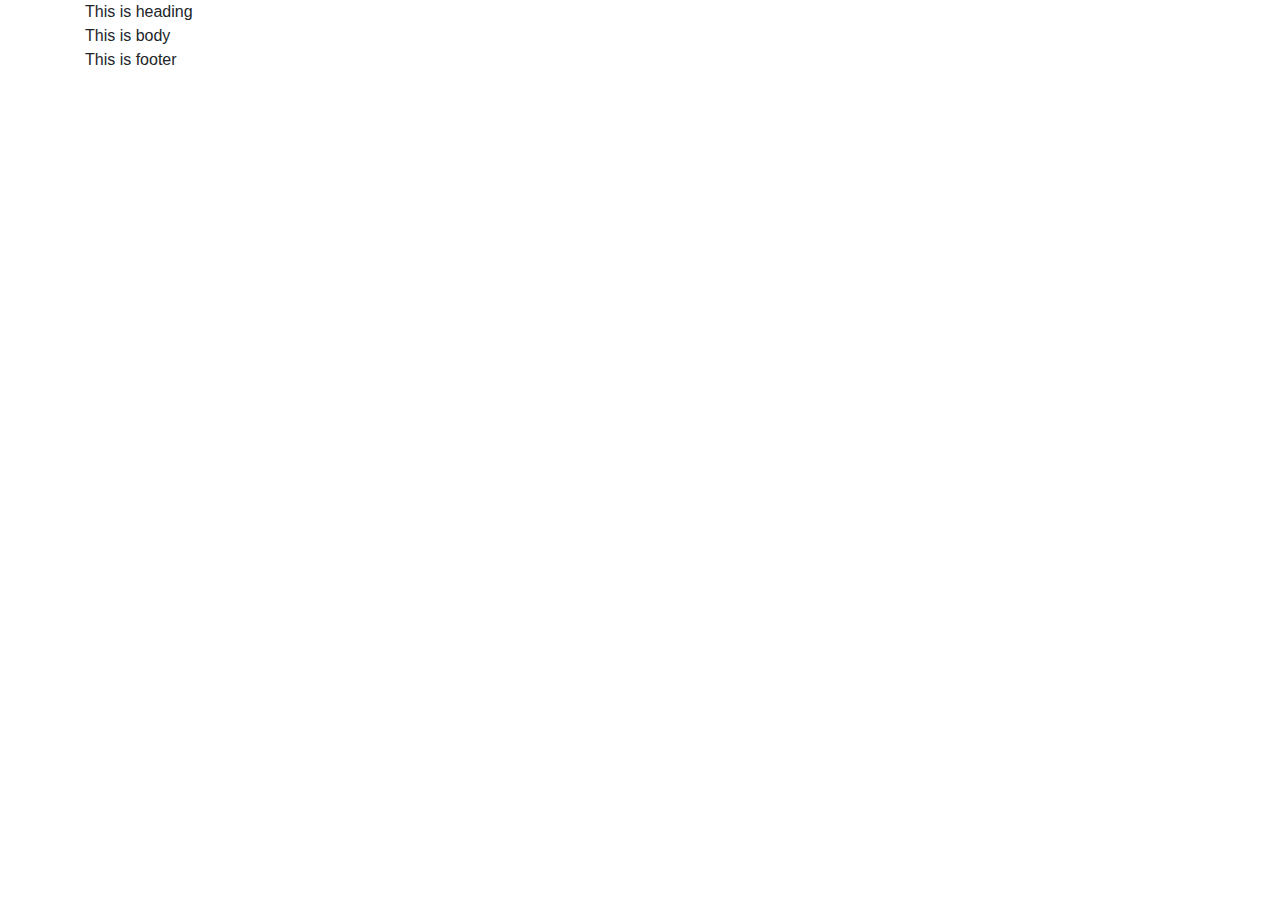
<file: registration.html>
<html>
<head>
<title>
        Registration form
</title>
<link rel="stylesheet" href="https://stackpath.bootstrapcdn.com/bootstrap/4.3.1/css/bootstrap.min.css" integrity="sha384-ggOyR0iXCbMQv3Xipma34MD+dH/1fQ784/j6cY/iJTQUOhcWr7x9JvoRxT2MZw1T" crossorigin="anonymous">
<script src="https://stackpath.bootstrapcdn.com/bootstrap/4.3.1/js/bootstrap.min.js" integrity="sha384-JjSmVgyd0p3pXB1rRibZUAYoIIy6OrQ6VrjIEaFf/nJGzIxFDsf4x0xIM+B07jRM" crossorigin="anonymous"></script>
<script src="https://code.jquery.com/jquery-3.3.1.slim.min.js" integrity="sha384-q8i/X+965DzO0rT7abK41JStQIAqVgRVzpbzo5smXKp4YfRvH+8abtTE1Pi6jizo" crossorigin="anonymous"></script>
<script src="https://cdnjs.cloudflare.com/ajax/libs/popper.js/1.14.7/umd/popper.min.js" integrity="sha384-UO2eT0CpHqdSJQ6hJty5KVphtPhzWj9WO1clHTMGa3JDZwrnQq4sF86dIHNDz0W1" crossorigin="anonymous"></script>

</head>
<body>
  <div class="container">
    <div class="row col-md-6 col-md-offset-3"
    <div class="row">
      <div class="panel panel-primary">
          <div class="panel-heading">
            This is heading
          </div>
          <div class="panel-body">
            This is body
          </div>
          <div class="panel-footer">
            This is footer
          </div>
      </div>
    </div>
  </div>
</div>
</body>
</html>
</file>
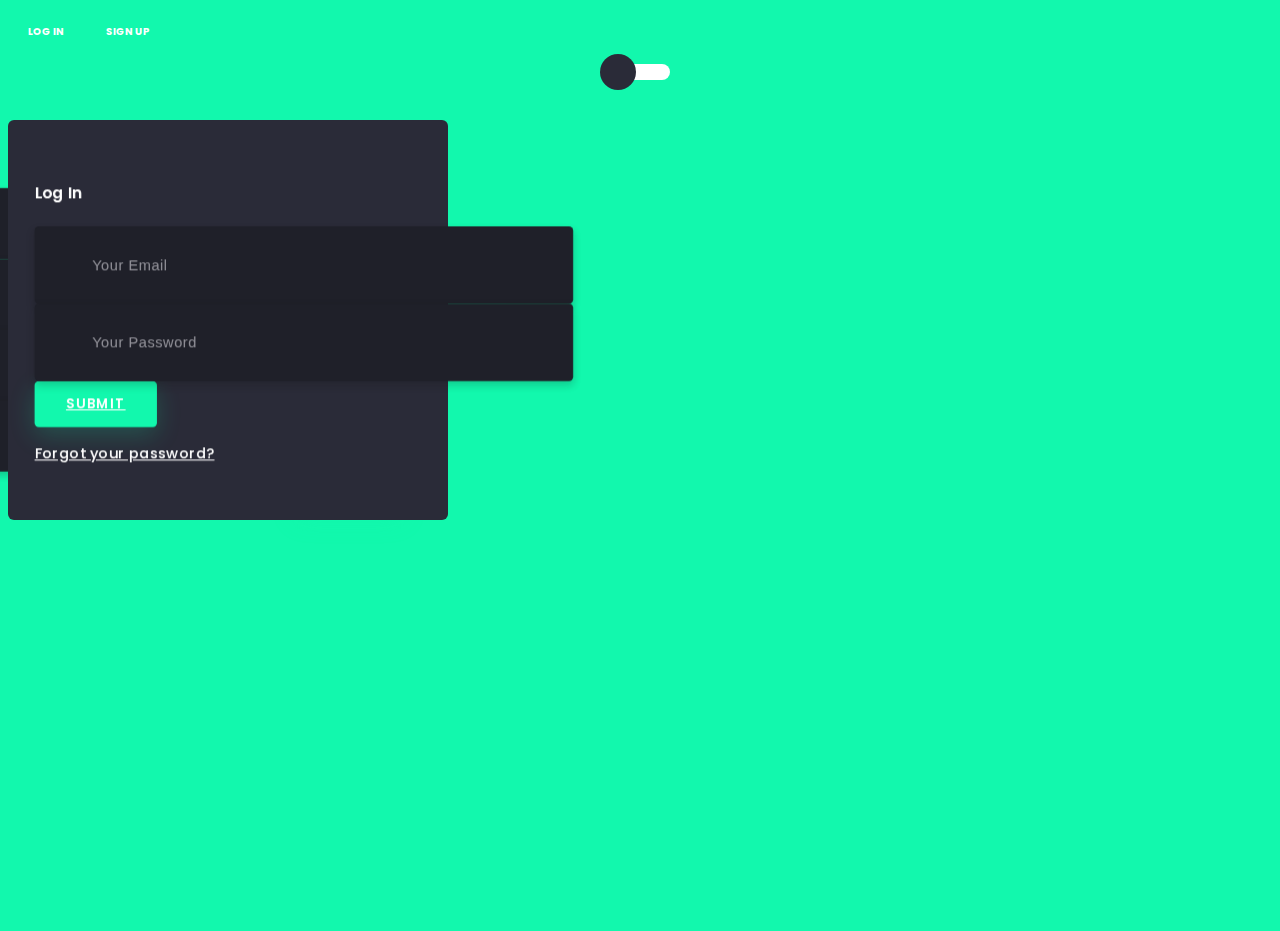
<file: signup.html>
<!DOCTYPE html>
<html lang="en">
<head>
    <meta charset="UTF-8">
    <meta name="viewport" content="width=device-width, initial-scale=1.0">
    <title>Login Form</title>
    <link rel="stylesheet" href="https://stackpath.bootstrapcdn.com/bootstrap/4.5.0/css/bootstrap.min.css" integrity="sha384-9aIt2nRpC12Uk9gS9baDl411NQApFmC26EwAOH8WgZl5MYYxFfc+NcPb1dKGj7Sk" crossorigin="anonymous">
    <link rel="stylesheet" href="https://unicons.iconscout.com/release/v2.1.9/css/unicons.css">
    <link rel="stylesheet" href="sass/style2.css">
</head>
<body>
    <div class="section">
		<div class="container">
		    <div class="row full-height justify-content-center">
				<div class="col-12 text-center align-self-center py-5">
					<div class="section pb-5 pt-5 pt-sm-2 text-center">
						<h6 class="mb-0 pb-3"><span>Log In </span><span>Sign Up</span></h6>
			          	<input class="checkbox" type="checkbox" id="reg-log" name="reg-log"/>
			          	<label for="reg-log"></label>
						<div class="card-3d-wrap mx-auto">
							<div class="card-3d-wrapper">
								<div class="card-front">
									<div class="center-wrap">
										<div class="section text-center">
											<h4 class="mb-4 pb-3">Log In</h4>
											<div class="form-group">
                                                <input type="email" name="logemail"
                                                class="form-style"
                                                placeholder="Your Email"
                                                id="logemail"
                                                autocomplete="none">
												<i class="input-icon uil uil-at"></i>
											</div>
											<div class="form-group mt-2">
                                                <input type="password" name="logpass"
                                                class="form-style"
                                                placeholder="Your Password"
                                                id="logpass" autocomplete="none">
												<i class="input-icon uil uil-lock-alt"></i>
											</div>
											<a href="#" class="btn mt-4">submit</a>
                            				<p class="mb-0 mt-4 text-center">
                                                <a href="#0" class="link">Forgot your password?</a>
                                            </p>
				      					</div>
			      					</div>
			      				</div>
								<div class="card-back">
									<div class="center-wrap">
										<div class="section text-center">
											<h4 class="mb-4 pb-3">Sign Up</h4>
                      <form action="connect.php" method="post">
											<div class="form-group">
                          <input type="text" name="firstName" class="form-style" placeholder="Your Full Name" id="logname" autocomplete="none">
												<i class="input-icon uil uil-user"></i>
											</div>
											<div class="form-group mt-2"> <input type="email" name="email"  class="form-style" placeholder="Your Email" id="logemail" autocomplete="none">
												<i class="input-icon uil uil-at"></i>
											</div>
                      <div class="form-group mt-2">
                        <input type="phone" name="phone"class="form-style"  placeholder="Your Phone number" id="lognum" autocomplete="none">
												<i class="input-icon uil uil-lock-alt"></i>
											</div>
											<div class="form-group mt-2">
                        <input type="password" name="password" class="form-style" placeholder="Your Password" id="logpass" autocomplete="none">
												<i class="input-icon uil uil-lock-alt"></i>
											</div>

											<input type = "submit" class="btn mt-4">
                    </form>
				      					</div>
			      					</div>
			      				</div>
			      			</div>
			      		</div>
			      	</div>
		      	</div>
	      	</div>
	    </div>
	</div>
</body>
</html>
</file>
<file: sass/style2.css>
@import url('https://fonts.googleapis.com/css?family=Poppins:400,500,600,700,800,900');
body{
	font-family: 'Poppins', sans-serif;
	font-weight: 300;
	font-size: 15px;
	line-height: 1.7;
	color: #fff;
	background-color: #12f8ad;
	overflow-x: hidden;
}
a { cursor: pointer; transition: all 200ms linear; }

a:hover { text-decoration: none; }

.link { color: #fff; }

.link:hover { color: #12f8ad; }

p { font-weight: 500; font-size: 14px; line-height: 1.7; }

h4 { font-weight: 600; }

h6 span{
    padding: 0 20px;
    text-transform: uppercase;
    font-weight: 700;
}
.section{
    position: relative;
    width: 100%;
    display: block;
}
.full-height{ min-height: 100vh; }

[type="checkbox"]:checked,
[type="checkbox"]:not(:checked){
    position: absolute;
    left: -9999px;
}
.checkbox:checked + label,
.checkbox:not(:checked) + label{
    position: relative;
    display: block;
    text-align: center;
    width: 60px;
    height: 16px;
    border-radius: 8px;
    padding: 0;
    margin: 10px auto;
    cursor: pointer;
    background-color: #ffffff;
}
.checkbox:checked + label:before,
.checkbox:not(:checked) + label:before{
    position: absolute;
    display: block;
    width: 36px;
    height: 36px;
    border-radius: 50%;
    color: #12f8ad;
    background-color: #2a2b38;
    font-family: 'unicons';
    content: '\eb4f';
    z-index: 20;
    top: -10px;
    left: -10px;
    line-height: 36px;
    text-align: center;
    font-size: 24px;
    transition: all 0.5s ease;
}
.checkbox:checked + label:before {
    transform: translateX(44px) rotate(-270deg);
}
.card-3d-wrap {
    position: relative;
    width: 440px;
    max-width: 100%;
    height: 400px;
    -webkit-transform-style: preserve-3d;
    transform-style: preserve-3d;
    perspective: 800px;
    margin-top: 40px;
}
.card-3d-wrapper {
    width: 100%;
    height: 100%;
    position:absolute;
    top: 0;
    left: 0;
    -webkit-transform-style: preserve-3d;
    transform-style: preserve-3d;
    transition: all 600ms ease-out;
}
.card-front, .card-back {
    width: 100%;
    height: 100%;
    background-color: #2a2b38;
    position: absolute;
    border-radius: 6px;
    left: 0;
    top: 0;
    -webkit-transform-style: preserve-3d;
    transform-style: preserve-3d;
    backface-visibility: hidden;
}
.card-back {
    transform: rotateY(180deg);
}
.checkbox:checked ~ .card-3d-wrap .card-3d-wrapper {
    transform: rotateY(180deg);
}
.center-wrap{
    position: absolute;
    width: 100%;
    padding: 0 35px;
    top: 50%;
    left: 0;
    transform: translate3d(0, -50%, 35px) perspective(100px);
    z-index: 20;
    display: block;
}
.form-group{
    position: relative;
    display: block;
    margin: 0;
    padding: 0;
}
.form-style {
    padding: 13px 20px;
    padding-left: 55px;
    height: 48px;
    width: 100%;
    font-weight: 500;
    border-radius: 4px;
    font-size: 14px;
    line-height: 22px;
    letter-spacing: 0.5px;
    outline: none;
    color: #c4c3ca;
    background-color: #1f2029;
    border: none;
    transition: all 200ms linear;
    box-shadow: 0 4px 8px 0 rgba(21,21,21,.2);
}
.form-style:focus,
.form-style:active {
    border: none;
    outline: none;
    box-shadow: 0 4px 8px 0 rgba(21,21,21,.2);
}
.input-icon {
    position: absolute;
    top: 0;
    left: 18px;
    height: 48px;
    font-size: 24px;
    line-height: 48px;
    text-align: left;
    color: #12f8ad;
    transition: all 200ms linear;
}
.form-group input:-ms-input-placeholder  {
    color: #c4c3ca;
    opacity: 0.7;
    transition: all 200ms linear;
}
.form-group input::-moz-placeholder  {
    color: #c4c3ca;
    opacity: 0.7;
    transition: all 200ms linear;
}
.form-group input:-moz-placeholder  {
    color: #c4c3ca;
    opacity: 0.7;
    transition: all 200ms linear;
}
.form-group input::-webkit-input-placeholder  {
    color: #c4c3ca;
    opacity: 0.7;
    transition: all 200ms linear;
}
.form-group input:focus:-ms-input-placeholder  {
    opacity: 0;
    transition: all 200ms linear;
}
.form-group input:focus::-moz-placeholder  {
    opacity: 0;
    transition: all 200ms linear;
}
.form-group input:focus:-moz-placeholder  {
    opacity: 0;
    transition: all 200ms linear;
}
.form-group input:focus::-webkit-input-placeholder  {
    opacity: 0;
    transition: all 200ms linear;
}
.btn{
    border-radius: 4px;
    height: 44px;
    font-size: 13px;
    font-weight: 600;
    text-transform: uppercase;
    transition: all 200ms linear;
    padding: 0 30px;
    letter-spacing: 1px;
    display: inline-flex;
    align-items: center;
    justify-content: center;
    -ms-flex-pack: center;
    text-align: center;
    border: none;
    background-color: #12f8ad;
    color: #fff;
    box-shadow: 0 8px 24px 0 rgba(18, 248, 173,.2);
}
.btn:active,
.btn:focus{
  background-color: #fff;
  color: #12f8ad;
  box-shadow: 0 8px 24px 0 rgba(255,255,255,.2);
}
.btn:hover{
  background-color: #fff;
  color:#12f8ad;
  box-shadow: 0 8px 24px 0 rgba(255,255,255,.2);
}
.logo {
	position: absolute;
	top: 30px;
	right: 30px;
	display: block;
	z-index: 100;
	transition: all 250ms linear;
}
.logo img {
	height: 26px;
	width: auto;
	display: block;
}
</file>
